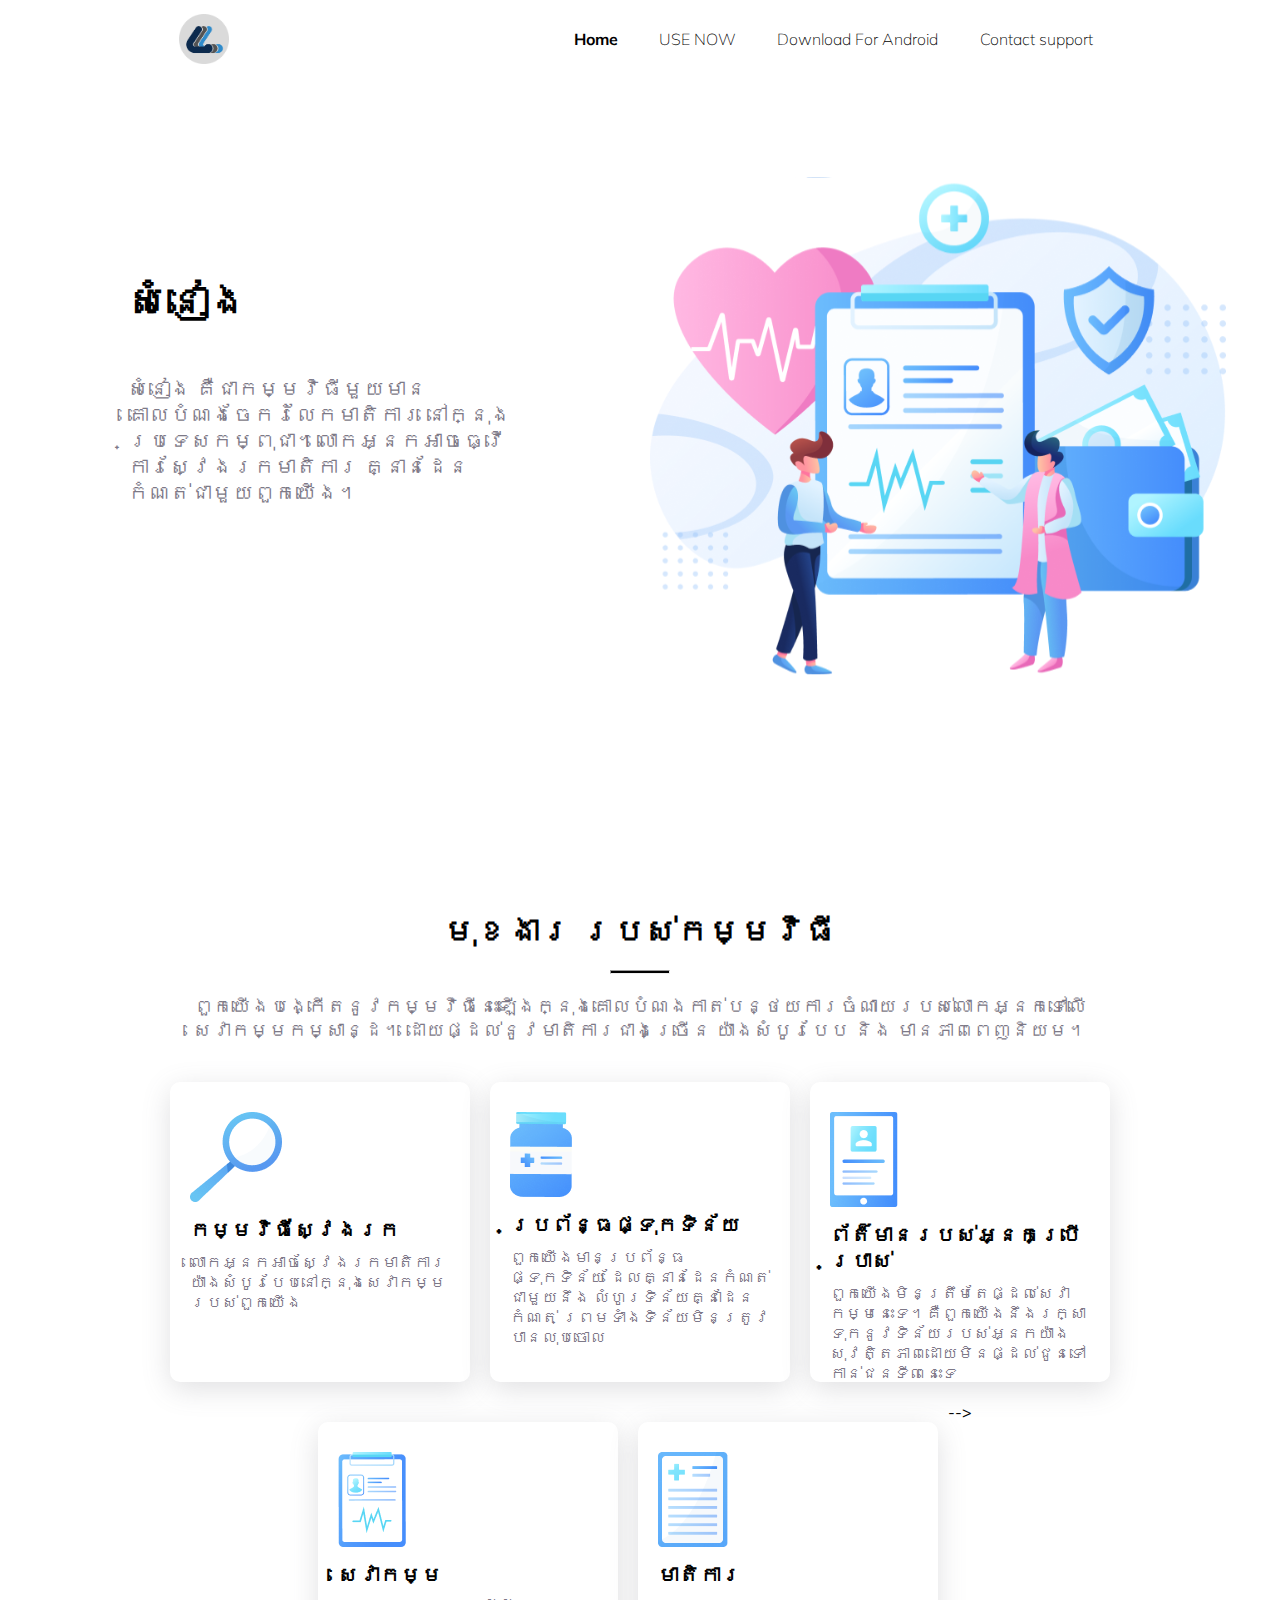
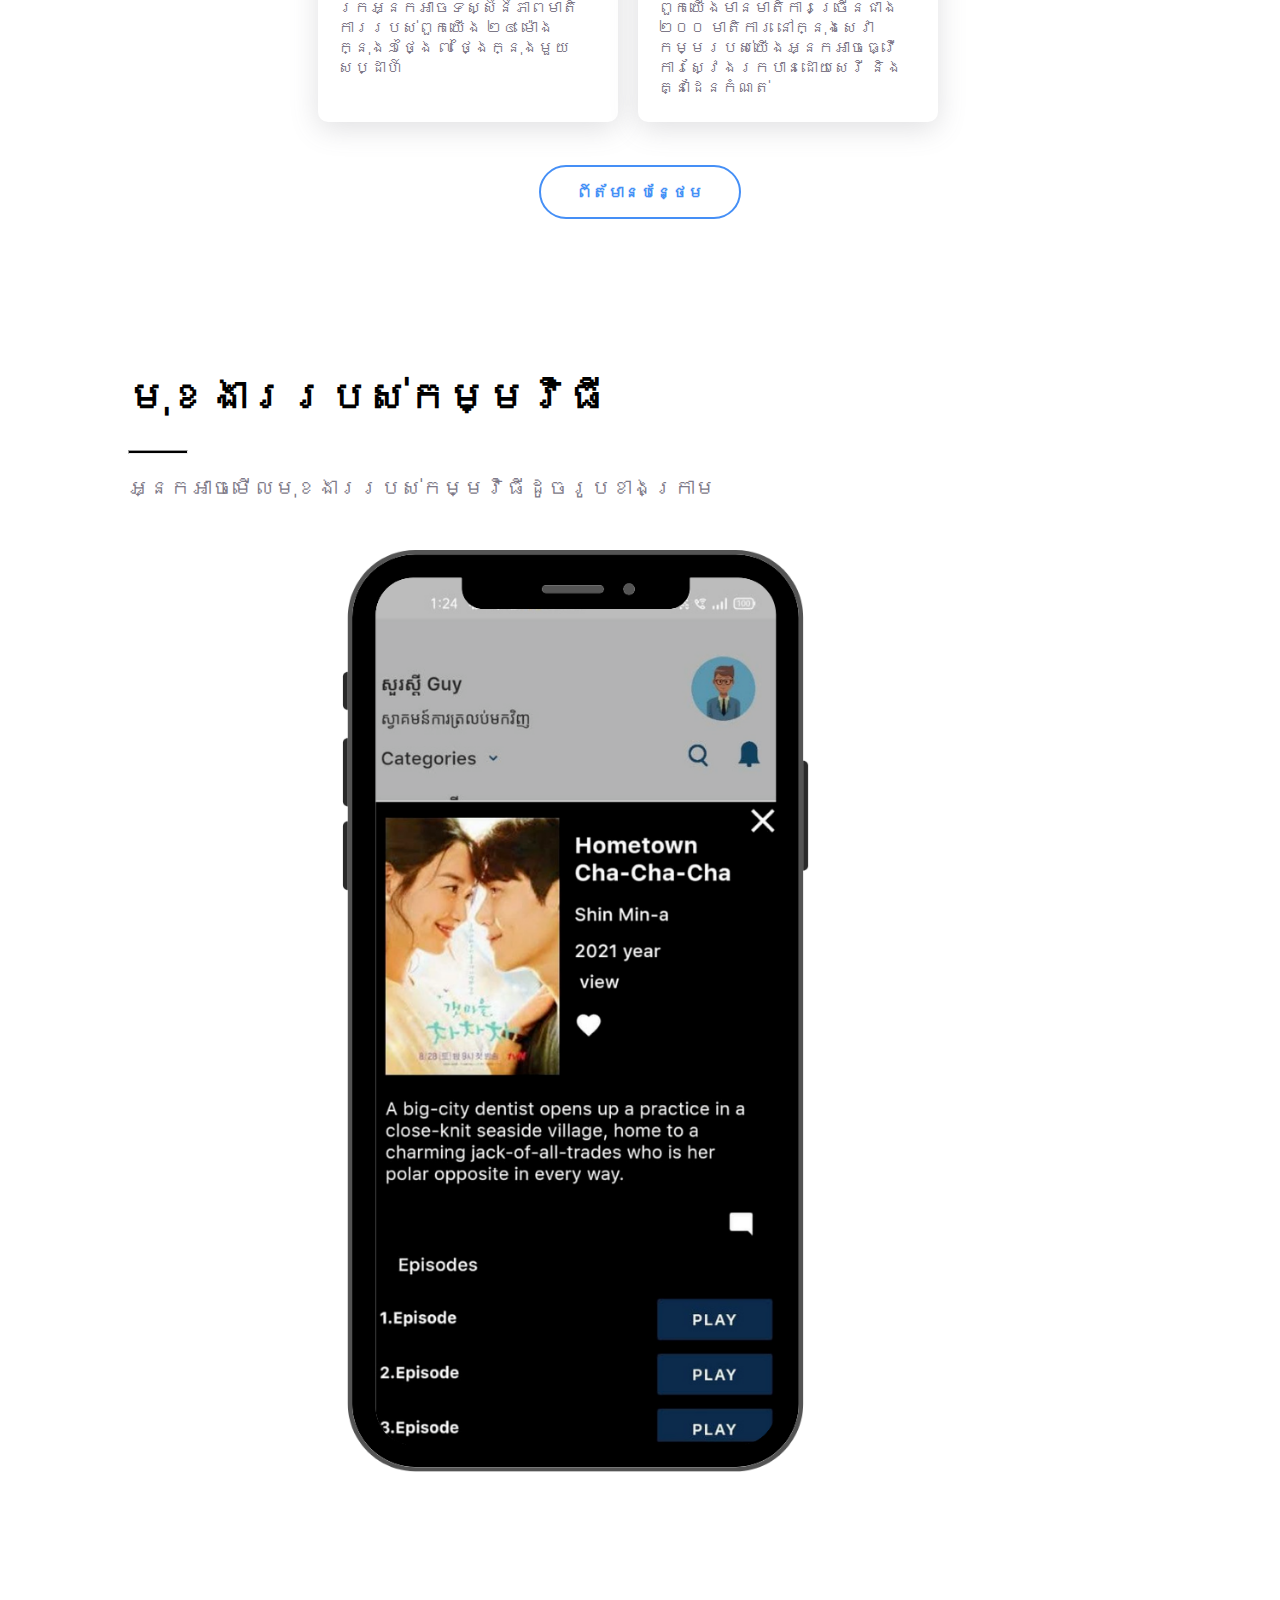
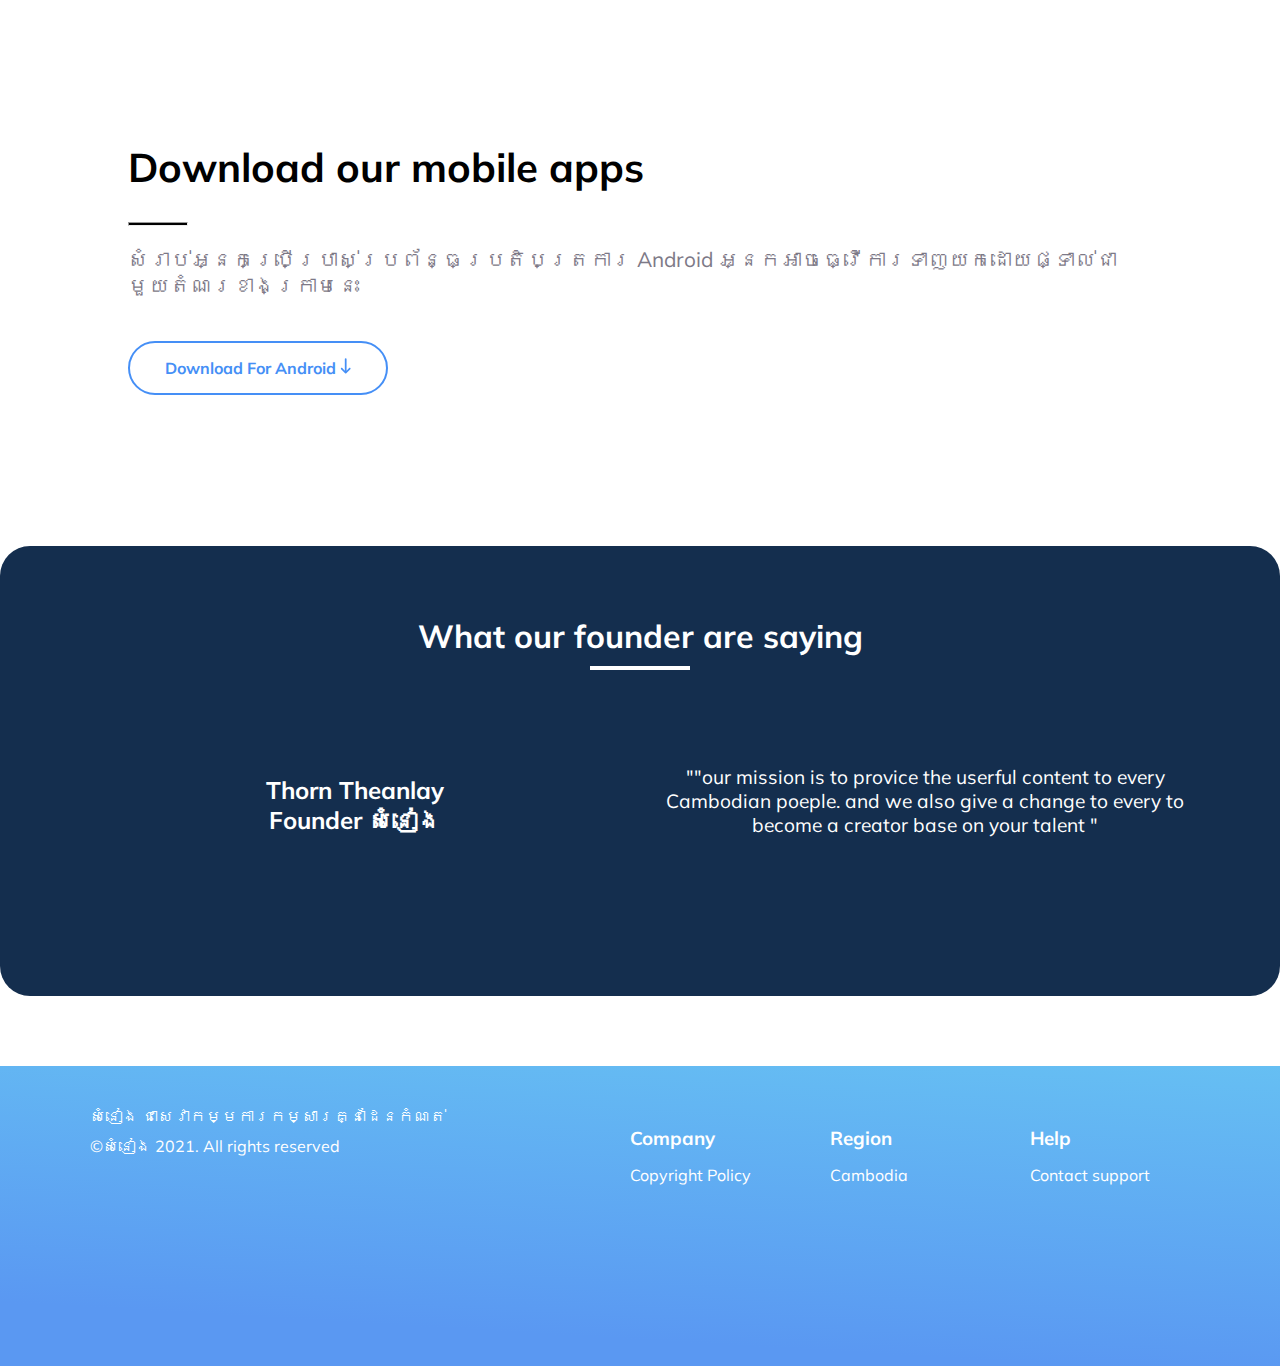
<file: index.html>
<!DOCTYPE html>
<html lang="en">
<head>
    <meta charset="UTF-8">
    <meta name="viewport" content="width=device-width, initial-scale=1.0">
    <link rel="stylesheet" href="./Slyte/navbar.css">
    <link rel="stylesheet" href="./Slyte/index.css">
    <title>សំនៀង</title>
</head>
<body>
    <header>
        <nav class="l_nav">
            <input id="c_nav__toggle" type="checkbox">
            <div class="c_logo"><img src="./Image/somneag_logo.png" width="50px" height="50px"> </div>
            <ul class="c_links">
                <li class="c_active"> <a href="#">Home</a></li>
                
                <li><a href="https://somneag.adalo.com/">USE NOW</a></li>
                <li><a href="https://firebasestorage.googleapis.com/v0/b/somneag-a2986.appspot.com/o/somneag.v.1.0.3.1.apk?alt=media&token=577687d2-6311-4f4e-8071-20ce216e95b7">Download For Android </a></li>
                <li><a href="https://t.me/joinchat/HjW7mTre6Wk3MDFl">Contact support</a></li>
                
            </ul>
            <label for="c_nav__toggle" class="c_icon__burger">
                <div class="c_line"></div>
                <div class="c_line"></div>
                <div class="c_line"></div>
            </label>
        </nav>      
    </header>


    <body>
        <div class="l_background__dot2"><img src="./Image/dot2.png"></div>
        <div class="l_background__dot___feedback____left"><img src="./Image/dot_feedback__left.png"></div>
<!-- setion1 -->
        <section class="l_bg1">
            <main class="l_container">
                <div class="c_items__box">
                    <div class="c_box__left">
                       <div>
                            <h2>សំនៀង </h2>
                            <p>
                                សំនៀង គឺជាកម្មវិធីមួយមានគោលបំណងចែករំលែកមាតិការ នៅក្នុងប្រទេសកម្ពុជា។លោកអ្នកអាចធ្វើការស្វែងរកមាតិការ គ្នានដែនកំណត់ជាមួយពួកយើង។
                            
                           <p><script async src="https://pagead2.googlesyndication.com/pagead/js/adsbygoogle.js?client=ca-pub-8046146522563673"
                             crossorigin="anonymous"></script> 
                           
                       </div>
                        <div class="c_btn1">
                            <a class="applink" href="https://somneag.adalo.com/" class="c_btn">USE NOW </a>
                        </div>
    
                    </div>
                    <div class="c_box__right c_div__image ">
                       <img  class="c_img__slyte" src="./Image/trafalgar-header illustration 1.svg" alt="" >
                    </div>
                    </div>
            </main>
        </section>

<!-- setion2 -->
        <section class="l_bg2">
            <main class=" l_container2">
                </div>
                    <div class="c_section2__textbox">
                        <h2>មុខងារ របស់កម្មវិធី </h2>
                        <hr class="c_line c_center">
                        <p class="c_small__font "> 
                            ពួកយើងបង្កើតនូវកម្មវិធីនេះឡើងក្នុងគោលបំណងកាត់បន្ថយការចំណាយរបស់លោកអ្នកទៅលើសេវាកម្មកម្សាន្ដ។ ដោយផ្ដល់នូវមាតិការជាងច្រើន យ៉ាងសំបូរបែប និង មានភាពពេញនិយម។
                        </p>
                    </div>

                    
                    <div class="c_section__card">
                        <!-- box1 -->
                        <div class="c_box">
                            <img src="./Image/search.png" alt="">
                            <h3>កម្មវិធីស្វែងរក</h3>
                            <p>លោកអ្នកអាចស្វែងរកមាតិការយ៉ាងសំបូរបែបនៅក្នុងសេវាកម្មរបស់ពួកយើង</p>
                            
                        </div>

                        <!-- box2 -->
                        <div class="c_box">
                            <img src="./Image/pharmecy.png" alt="">
                            <h3>ប្រព័ន្ធផ្ទុកទិន័យ</h3>
                            <p >ពួកយើងមានប្រព័ន្ធផ្ទុកទិន័យ ដែលគ្នានដែនកំណត់ជាមួយនឹង លំហូរទិន័យគ្នាដែនកំណត់ ព្រមទំាងទិន័យមិនត្រូវបានលុបចោល</p>
                            
                            
                        </div>
    
                        <!-- box3 -->
                        <div class="c_box">
                            <img src="./Image/consultation.png" alt="">
                            <h3>ព័ត៏មានរបស់អ្នកប្រើប្រាស់</h3>
                            <p >ពួកយើងមិនត្រឹមតែផ្ដល់សេវាកម្មនេះទេ។គឺពួកយើងនឹងរក្សាទុកនូវទិន័យរបស់អ្នកយ៉ាងសុវតិ្តភាពដោយមិនផ្ដល់ជូនទៅកាន់ជនទី៣នេះទេ</p>
                        </div>
                        <!-- box4 -->
                        <div class="c_box">
                            <img src="./Image/detail.png" alt="">
                            <h3>សេវាកម្ម</h3>
                            <p >រកអ្នកអាចទស្ស៍ន៍ភាពមាតិការរបស់ពួកយើង ២៤ ម៉ោងក្នុង១ថ្ងៃ ៧ ថ្ងៃក្នុងមួយសប្ដាហ៍</p>
                        </div>
    
                        <!-- box5 -->
<!--                         <div class="c_box">
                            <img src="./Image/emergecy.png" alt="">
                            <h3>Emergency care</h3>
                            <p >You cand get 24/7 urgent care for yourself or your children and your lovely family</p>
                        </div> -->
                        
<!--                         <!-- box6 -->
                        <div class="c_box">
                            <img src="./Image/tracking.png" alt="">
                            <h3>មាតិការ</h3>
                            <p>ពួកយើងមានមាតិការច្រើនជាង ២០០ មាតិការ នៅក្នុងសេវាកម្មរបស់យើងអ្នកអាចធ្វើការស្វែងរកបានដោយសេរី  និងគ្នាដែនកំណត់</p>
                        </div> -->
                    </div>
                    <div class="l_background__dot"><img src="./Image/dot.png"></div>
                    <div class="c_btn__outline c_center">
                        <a href="#" class="c_btn">ព៍ត័មានបន្ថែម </a>
                    </div>
            </main>
            
        </section>

<!-- setion3 -->
<section class="l_container2">
    <div class="c_items__box">
<!--         <div class="c_box__right c_div__image">
            <img  class="c_img__slyte" src="./Image/iphone-somneagapp.png" alt="">
            
        </div> -->
        <div class="c_box__left  ">
            <h2>មុខងាររបស់កម្មវិធី </h2>

            <hr class="c_line">
            <p>
                អ្នកអាចមើលមុខងាររបស់កម្មវិធីដូចរូបខាងក្រាម 
            </p>
            
            <div class="c_box__right c_div__image">
                <img  class="c_img__slyte" src="./Image/epis-ipne-somneag.png" alt="">
            
            </div>

    
        </div>

    </div>
</section>
<!-- setion4 -->
        <section class="l_container2">
            <div class="c_items__box">
                <div class="c_box__left">
 
                    <h2>Download our mobile apps </h2>

                    <hr class="c_line">
                    <p>
                       សំរាប់អ្នកប្រើប្រាស់ប្រព័ន្ធប្រតិបត្រការ Android អ្នកអាចធ្វើការទាញយកដោយផ្ទាល់ជាមួយតំណរខាងក្រាមនេះ
                    </p>

                    <div class="c_btn__outline">
                        <a href="https://firebasestorage.googleapis.com/v0/b/somneag-a2986.appspot.com/o/somneag.v.1.0.3.1.apk?alt=media&token=577687d2-6311-4f4e-8071-20ce216e95b7" class="c_btn">Download For Android   <img src="./Image/Vector.svg" alt=""></a>
                    </div>

                </div>

                </div>
            </section>          
        

            

<!-- setion5 -->
 <section class="l_container__slide">
     <!-- slide1  -->

    <div class="c_slide c_center">
        <div class="l_background__dot___feedback"><img src="./Image/dot_feedback.png"></div>
            <h2>What our founder are saying</h2>
            <hr class="c_line__white ">
            <div class="c_slide__item">
                <div class="c_profile">
<!--                     <div>
                        <img src="./Image/ThornTheanlay.png" alt="">
                    </div> -->
                    <div class="">
                        <h4 >Thorn Theanlay</h4>
                        <h4>Founder សំនៀង</h4>
                    </div>
                </div>
                <div>
                    <p>""our mission is to provice the userful content to every Cambodian poeple. and we also give a change to every to become a creator base on your talent "</p>
                </div>
            </div>

    </div>

    <!-- slide2  -->

    <!-- <div class="c_slide c_center">
        <div class="l_background__dot___feedback"><img src="./Image/dot_feedback.png"></div>
        <h2>What our CEO are saying</h2>
        <hr class="c_line__white c_center">
        <div class="c_slide__item">
            <div class="c_profile">
                <div>
                    <img src="./Image/profile.png" alt="">
                </div>
                <div class="">
                    <h4 >Thorn Theanlay</h4>
                    <h4>Founder សំនៀង</h4>
                </div>
            </div>
            <div >
                <p>"our mission is to provice the userful content to every Cambodian poeple. and we also give a change to every to become a creator base on your talent "</p>
            </div>
        </div>
    </div> -->

    <!-- slide3  -->

    <!-- <div class="c_slide c_center">
        <div class="l_background__dot___feedback"><img src="./Image/dot_feedback.png"></div>
        <h2>What our customer are saying</h2>
        <hr class="c_line__white c_center">
        <div class="c_slide__item">
            <div class="c_profile">
                <div>
                    <img src="./Image/profile.png" alt="">
                </div>
                <div class="">
                    <h4 >Edward Newgate</h4>
                    <h4>Founder Circle</h4>
                </div>
            </div>
            <div>
                <p>"Our dedicated patient engagement app and web portal allow you to access information instantaneously (no tedeous form, long calls, or administrative hassle) and securely"</p>
            </div>
        </div>
    </div> -->
    
<!--     <div class="c_btn__slider c_center">
        <div>
            <span id="prevBtn"><img src="./Image/arrowleft.png" alt=""></span>
        </div>
            <ul class="c_dot">
                <li class="c_selected"></li>
                <li ></li>
                <li ></li>
            </ul>
        <div>
            <span  id="nextBtn"><img src="./Image/arrowRight.png" alt=""></span>   
        </div>
    </div> -->
</section>    
    
            
            

<!-- setion6-->
<!--         <section class="l_bg3">
            <main class="l_container2">
                <div class="c_section2__textbox">
                    <h2>Check out our lasted article  </h2>
                    <hr class="c_line c_center">
                </div>
                <div class="l_background__dot___section6"><img src="./Image/dot.png"></div>
                <div class="c_article__item">
                    <div class="c_article__card">
                        <img class="c_artical__img" src="./Image/1.png" alt="">
                        <h3>Disease detection, check up in the laboratory</h3>
                        <p>in this case, this role of the health laboratory is very important do a disease detection...</p>
                        <a href="#">
                            Learn more
                            <img  class="c_small__arrow"src="./Image/smallArrow.svg" alt="">
                        </a>
                    </div>
    
                    <div class="c_article__card">
                        <img class="c_artical__img" src="./Image/2.png" alt="">
                        <h3>Herbal medicines that are safe for consumption</h3>
                        <p>Herbal medicine is very widely used at this time because of its very good for your health...</p>
                        <a href="#">
                            Learn more
                            <img class="c_small__arrow" src="./Image/smallArrow.svg" alt="">
                        </a>
                    </div>
    
                    <div class="c_article__card">
                        <img class="c_artical__img" src="./Image/3.png" alt="">
                        <h3>Natural care for healthy facial skin</h3>
                        <p>A healthy lifestyle should start form now and also for your skin heath. there are some...</p>
                        <a href="#">
                            Learn more
                            <img class="c_small__arrow"src="./Image/smallArrow.svg" alt="">
                        </a>
                    </div>
                </div>
                <div class="c_btn__outline c_center">
                    <a href="#" >View all</a>
                </div>
            </main>
        </section> -->
  
<!-- Site footer -->
 <footer >
    <div class="l_footer__dot1"><img src="./Image/dot_upper__footer.png"></div>
     <div class="c_footer__box___logo">
            
       
         <p>សំនៀង ជាសេវាកម្មការកម្សារគ្នាដែនកំណត់</p>
         <p>©សំនៀង 2021. All rights reserved</p>
    </div>
     <div class="c_footer__box">
        <ul>
            <h3>Company</h3>
<!--             <li><a href="#About">About</a></li>
            <li><a href="#">Apps</a></li> -->
            <li><a href="https://abyss.to/copyright">Copyright Policy</a></li>
            

         </ul>
    </div>
    <div class="c_footer__box">
        <ul>
            <h3>Region</h3>
            <li>Cambodia</li>

            </ul>
             
    </div>
    <div class="c_footer__box">
        <ul>
            <h3>Help</h3>
<!--             <li><a href="#Help_center">Help center</a></li> -->
            <li><a href="https://t.me/joinchat/HjW7mTre6Wk3MDFl">Contact support</a></li>
<!--             <li><a href="#Instructions">Instructions</a></li>
            <li><a href="#How_it_works">How it works</a></li> -->
        </ul>
        
    </div>
    <div class="l_footer__dot2"><img src="./Image/dot_lower__footer.png"></div>

</footer>

<script src="./script/sider.js"></script>
</body>
</html>
</file>
<file: Slyte/navbar.css>
@import url("https://fonts.googleapis.com/css2?family=Mulish:ital,wght@0,200;0,300;0,400;0,500;0,600;0,700;1,200;1,300;1,400;1,500;1,600&display=swap");
* {
  margin: 0;
  padding: 0;
  font-family: "Mulish", sans-serif;
}
.l_nav {
  position: fixed;
  z-index: 9;
  left: 0;
  right: 0;
  top: 0;
  padding: 0 13% 0 14%;
  height: 78px;
  background-color: white;
}

.c_sticky {
  box-shadow: rgba(100, 100, 111, 0.2) 0px 7px 29px 0px;
}
.l_nav .c_logo {
  float: left;
  width: 40%;
  height: 100%;
  display: flex;

  align-items: center;
  font-size: 1.2em;
  font-weight: bold;
  color: black;
}
.l_nav .c_links {
  float: right;
  padding: 0;
  margin: 0;
  width: 60%;
  height: 100%;
  display: flex;
  justify-content: space-around;
  align-items: center;
}
.l_nav .c_links li {
  list-style: none;
}
.l_nav .c_links a {
  display: block;
  font-size: 16px;
  font-weight: lighter;

  color: black;
  text-decoration: none;
}
.l_nav .c_links a:hover {
  font-weight: bolder;
}
.l_nav .c_links .c_active {
  font-weight: 900;
}

#c_nav__toggle {
  position: absolute;
  top: -100px;
}
.l_nav .c_icon__burger {
  display: none;
  position: absolute;
  right: 5%;
  top: 50%;
  transform: translateY(-50%);
}
.l_nav .c_icon__burger .c_line {
  width: 30px;
  height: 2px;
  background-color: blue;
  margin: 5px;
  border-radius: 3px;
  transition: all 0.3s ease-in-out;
}
@media screen and (max-width: 1255px) {
  .l_nav {
    padding: 0% 5%;
  }
  .l_nav.c_logo {
    float: none;
    width: auto;
    transition: all 0.5s ease-in-out;
    /* justify-content: left; */
  }

  .l_nav .c_links {
    float: none;
    position: fixed;
    z-index: 9;
    left: 100%;
    right: 0px;
    top: 78px;
    bottom: 0;
    width: auto;
    height: auto;
    flex-direction: column;
    background-color: white;
    overflow: hidden;
    box-sizing: border-box;
    transition: all 0.5s ease-in-out;
    display: block;
  }
  .l_nav .c_links a {
    padding: 10px 50px;
    border-bottom: 1px #444 solid;
    font-size: 20px;
  }
  .l_nav :checked ~ .c_links {
    left: 0;
  }

  .l_nav .c_icon__burger {
    display: block;
  }
  .l_nav :checked ~ .c_icon__burger .c_line:nth-child(1) {
    transform: translateY(7px) rotate(225deg);
  }
  .l_nav :checked ~ .c_icon__burger .c_line:nth-child(3) {
    transform: translateY(-7px) rotate(-225deg);
  }
  .l_nav :checked ~ .c_icon__burger .c_line:nth-child(2) {
    opacity: 0;
  }
}
</file>
<file: Slyte/index.css>
@import url("https://fonts.googleapis.com/css2?family=Mulish:ital,wght@0,200;0,300;0,400;0,500;0,600;0,700;1,200;1,300;1,400;1,500;1,600&display=swap");

* {
  margin: 0;
  padding: 0;
  font-family: "Mulish", sans-serif;
  box-sizing: border-box;
}
/* background */

.l_bg2 {
  background-image: url(../Image/bubble.svg);
  background-repeat: no-repeat;
}
.l_bg3 {
  background-image: url(../Image/bubbleLeft.svg);
  background-repeat: no-repeat;
  background-position: right;
  padding-bottom: 170px;
}
.l_bg1 {
  background-image: url(../Image/dot.png);
  background-repeat: no-repeat;
  background-position-y: 30%;
}
.l_background__dot {
  z-index: -1;
  background-repeat: no-repeat;
  height: 100px;
  position: absolute;
  margin-left: 83%;
  top: 50%;
}
.l_background__dot___section6 {
  z-index: -1;
  background-repeat: no-repeat;
  height: 100px;
  position: absolute;
  margin-left: 1%;
  top: 7%;
}
.l_background__dot2 {
  z-index: -1;
  background-repeat: no-repeat;
  height: 100px;
  position: absolute;
  top: 230%;
  right: 0%;
}
.l_footer__dot1 {
  position: absolute;
  top: -27%;
  right: 0%;
}
.l_footer__dot2 {
  position: absolute;
  z-index: 1;
  bottom: 0;
  left: 0%;
  opacity: 0.6;
}
.l_background__dot___feedback {
  z-index: -1;
  background-repeat: no-repeat;
  height: 100px;
  position: absolute;
  margin-left: 93%;
  top: 4%;
  opacity: 0.6;
}
.l_background__dot___feedback____left {
  z-index: -1;
  background-repeat: no-repeat;
  height: 100px;
  position: absolute;
  margin-left: 25vh;
  top: 370vh;
}
/* logo */
.c_logo__img {
  width: 36px;
  height: 36px;
  font-weight: bolder;
  padding: 8px 15px;
  color: #5a98f2;
  background-color: white;
  border-radius: 50%;
  margin: 0 10px 0 0;
}
.c_logo__color {
  background-color: #5a98f2;
  color: white;
  text-align: center;
  padding: 8px;
}

/* static style */
.c_center {
  text-align: center;
  margin: 20px auto;
}
.c_line {
  height: 4px;
  width: 60px;
  background-color: black;
}

/* layout of section */
.l_container {
  max-width: 1300px;
  margin: auto auto;
  height: 100vh;
}
.l_container2 {
  position: relative;
  max-width: 1300px;
  margin: auto auto;
  height: auto;
}

/* left and right box */
.c_items__box {
  width: 100%;
  height: 100%;
  display: flex;
  margin: 0 auto;
  flex-wrap: wrap;
  justify-content: center;
}
.c_items__box div {
  margin-top: 20px;
  width: 100%;
  display: inline-block;
  flex: 1 1 50%;
}
.c_items__box div h2 {
  font-size: 2.5em;
  margin-bottom: 30px;
  display: inline-block;
}
.c_items__box div p {
  font-size: 1.3em;
  padding: 20px 0px;
  color: #7d7987;
}

.c_items__box .c_box__left {
  width: auto;
  padding: 10%;
  margin: auto auto;
  height: auto;
}
.c_items__box .c_box__right img {
  width: 90%;
  height: 90%;
  margin: 10px;
}

/* btn  */
.c_btn1 {
  padding: 20px 0px;
}
.c_btn1 a {
  background-color: #458ff6;
  border-width: 2px;
  padding: 15px 35px;
  border-radius: 40px;
  font-weight: bold;
  color: white;
  text-decoration: none;
}
.c_btn__outline {
  padding: 20px 0px;
}
.c_btn__outline a {
  border: 1.4px solid #458ff6;
  border-width: 2px;
  padding: 15px 35px;
  border-radius: 40px;
  font-weight: bold;
  color: #458ff6;
  text-decoration: none;
}
.c_btn__outline a:hover {
  box-shadow: rgba(0, 0, 0, 0.24) 0px 3px 8px;
}
.c_btn__outline___footer {
  padding: 70px 0px;
}
.c_btn__outline___footer a {
  border: 1.4px solid #458ff6;
  border-width: 2px;
  padding: 15px 65px;
  border-radius: 40px;
  font-weight: bold;
  color: #458ff6;
  text-decoration: none;
}
.c_btn__outline___footer a:hover {
  box-shadow: rgba(0, 0, 0, 0.24) 0px 3px 8px;
}

/* section2 */

.c_section2__textbox {
  width: 70%;
  margin: auto auto;
  text-align: center;
}
.c_section2__textbox h2 {
  font-size: 2em;
  margin: 10px 0 10px 0;
}
.c_section2__textbox p {
  font-size: 1.2em;
  color: #7d7987;
}

.c_section__card {
  display: flex;
  flex-wrap: wrap;
  margin: 20px;
  justify-content: center;
}

.c_box {
  background-color: white;
  width: 300px;
  height: 300px;
  /* background-color: #f1f1f1; */
  margin: 20px 10px;
  padding: 30px 20px;
  border-radius: 10px;
  box-shadow: rgba(100, 100, 111, 0.2) 0px 7px 29px 0px;
}
.c_box:hover {
  box-shadow: rgba(0, 0, 0, 0.16) 0px 10px 36px 0px,
    rgba(0, 0, 0, 0.06) 0px 0px 0px 1px;
}
.c_box h3 {
  margin: 10px 0 10px 0;
  font-size: 1.3em;
}
.c_box p {
  color: #7d7987;
}

/* section5 slider  */
.l_container__slide {
  max-width: 1300px;
  height: 60vh;
  margin: auto auto;
  position: relative;
  overflow: hidden;
}

.c_slide {
  width: 100%;
  height: 50vh;
  background: linear-gradient(208.18deg, #142e4e 9.05%, #142e4e 76.74%);
  border-radius: 30px;
  position: absolute;
  transition: all 0.25s ease-in-out;
  color: white;
}
.c_slide h2 {
  padding: 70px 0px 10px 0;
  font-size: 2em;
}
.c_slide__item {
  width: 100%;
  height: 30vh;
  padding: 10px 70px;
  display: flex;
}
.c_line__white {
  width: 100px;
  height: 4px;
  border: none;
  margin: auto auto;
  background-color: white;
}
.c_slide__item div {
  width: 100%;
  height: 100%;
}
.c_slide__item p {
  padding-top: 15%;
  font-size: 1.2em;
}
.c_profile {
  display: flex;

  justify-content: center;
}
.c_profile div {
  width: auto;
  height: auto;
  margin: auto 10px;
}
.c_profile div h4 {
  font-size: 1.5em;
}
.c_btn__slider {
  position: absolute;
  display: flex;
  left: 0;
  bottom: 0%;
  width: 100%;
  justify-content: center;
}
.c_btn__slider div span {
  cursor: pointer;
  margin: 0 10px;
}

.c_dot {
  display: flex;
  list-style: none;
}
.c_dot li {
  height: 5px;
  width: 5px;
  margin: 7px 6px;
  background-color: #67c3fb;
  border-radius: 50%;
  cursor: pointer;
}
.c_dot li.c_selected {
  height: 7px;
  width: 7px;
  margin: 7px 6px;
  background-color: #67c3fb;
  border-radius: 50%;
  cursor: pointer;
}

/*section6 or slider part */

.c_article__item {
  display: flex;
  flex-wrap: wrap;
  margin: 20px;
  justify-content: center;
}
.c_article__card {
  margin: 10px;
  width: 30%;
  height: 500px;
  border-radius: 20px;
  background-color: white;
  box-shadow: rgba(100, 100, 111, 0.2) 0px 7px 29px 0px;
}
.c_article__card:hover {
  box-shadow: rgba(0, 0, 0, 0.16) 0px 10px 36px 0px,
    rgba(0, 0, 0, 0.06) 0px 0px 0px 1px;
}
.c_artical__img {
  border-radius: 20px 20px 0 0;
  width: 100%;
}
.c_article__card h3 {
  padding: 5px 20px;
  font-size: 1.5em;
}
.c_article__card p {
  padding: 5px 20px;
  font-size: 1.2em;
  color: #7d7987;
}
.c_article__card a {
  padding: 5px 20px;
  font-size: 1.2em;
  text-decoration: none;
  color: #4089ed;
}

.c_small__arrow {
  margin: 0 10px;
}
/* footer */
footer {
  display: flex;
  align-items: center;
  justify-content: center;
  width: 100%;
  height: 300px;
  position: relative;
  background: linear-gradient(183.41deg, #67c3f3 -8.57%, #5a98f2 82.96%);
}
.c_footer__box___logo {
  width: 500px;
  height: 80%;
  margin: 20px;

  color: white;
  /* background-color: white; */
}
.c_footer__box {
  width: 200px;
  height: 80%;
  margin: 20px 0px;
  /* box-shadow: rgba(100, 100, 111, 0.2) 0px 7px 29px 0px; */
}
.c_footer__box ul {
  list-style: none;
  color: white;
  padding: 20px;
}
.c_footer__box ul h3 {
  margin: 10px 0;
  list-style: none;
}
.c_footer__box ul li {
  padding: 5px 0px;
}
.c_footer__box ul li a {
  text-decoration: none;
  color: white;
  padding: 30px 0px;
}
.c_footer__box ul li a:hover {
  color: blue;
}
.c_footer__box___logo h3 {
  font-weight: bold;
  margin: 20px 0px;
  height: 36px;
}

.c_footer__box___logo p {
  margin: 10px 0;
}
.applink {
  visibility:hidden;
}

@media (max-width:786px) {
  .applink {
    visibility:visible;
  }
}

/* responsive part  */
@media (max-width: 100em) {
  .l_background__dot___feedback____left,
  .l_background__dot___feedback,
  .l_footer__dot2,
  .l_footer__dot1,
  .l_background__dot___section6,
  .l_background__dot,
  .l_background__dot2,
  .l_background__dot,
  .l_background__dot2 {
    display: none;
  }

  .l_bg1,
  .l_bg2,
  .l_bg3 {
    background-image: none;
  }
}



@media (max-width: 63.125em) {
  .l_container {
    margin-top: 10%;
    height: auto;
  }
  .l_container2 {
    height: auto;
  }
}
@media (max-width: 53.75em) {
  .l_container__slide {
    height: 70vh;
  }
  .c_slide {
    height: 60vh;
  }
  .c_slide__item,
  .c_profile {
    display: block;
  }
  .c_slide__item div {
    width: auto;
    height: auto;
  }
  .c_slide__item p {
    font-size: 1em;
    padding-top: 5%;
  }
  .c_profile div h4 {
    font-size: 1.2em;
  }

  /* responsive footer  */

  footer {
    display: flex;
    flex-direction: column;
    height: auto;
    align-items: left;
  }
  .c_footer__box___logo {
    width: 90%;
    margin: 0px;
    order: 2;
  }
  .c_footer__box {
    width: 95%;
    height: auto;
    margin: 0px;
    order: 1;
    /* box-shadow: rgba(100, 100, 111, 0.2) 0px 7px 29px 0px; */
  }
}
@media (max-width: 40em) {
  /* responsive section6 or artical card  */
  .c_article__card {
    width: 100%;
    height: 34.37em;
  }
}
@media (max-width: 31.25em) {
  /* responsive section6 or artical card  */
  .c_article__card {
    width: 100%;
    height: 34.37em;
  }
  /* respomsive slider section */
  .l_container__slide {
    height: 80vh;
  }
  .c_slide {
    height: 70vh;
  }
}

@media (max-width: 20.8em) {
  /* respomsive slider section */
  .l_container__slide {
    height: 90vh;
  }
  .c_slide {
    height: 80vh;
  }
}
</file>
